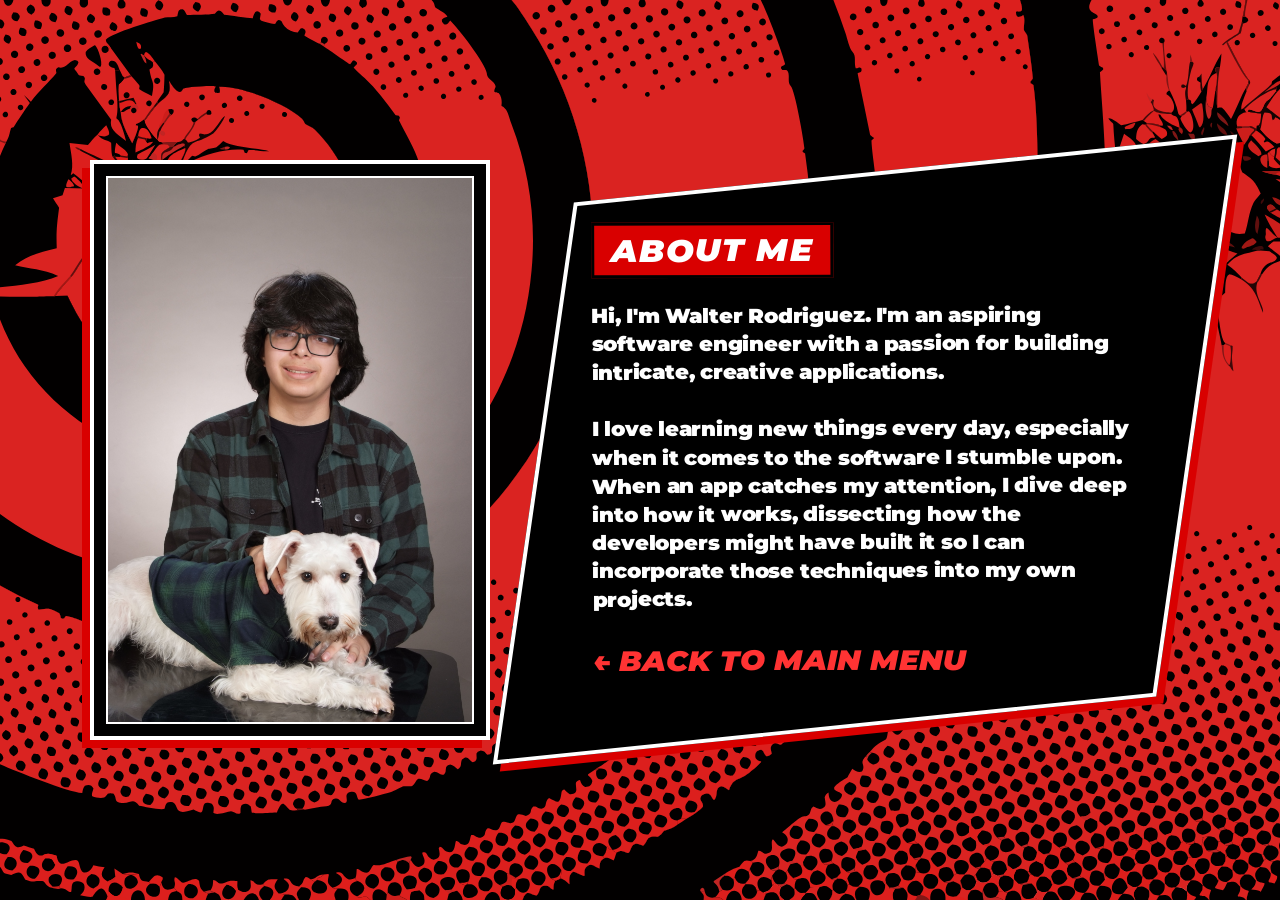
<file: about.html>
<!DOCTYPE html>
<html lang="en">
<head>
    <meta charset="UTF-8">
    <meta name="viewport" content="width=device-width, initial-scale=1.0">
    <title>About Me</title>
    <link href="https://fonts.googleapis.com/css2?family=Montserrat:ital,wght@1,900&display=swap" rel="stylesheet">
    <style>
        body {
            background-image: url('Group 2.svg');
            background-size: cover;
            background-position: center;
            background-repeat: no-repeat;
            background-attachment: fixed;
            min-height: 100vh;
            margin: 0;
            display: flex;
            justify-content: center;
            align-items: center;
            padding: 40px 5vw; 
            font-family: 'Montserrat', sans-serif;
            overflow-x: hidden;
            box-sizing: border-box;
        }

        .page-wrapper {
            display: flex;
            align-items: center;
            justify-content: center;
            gap: 50px;
            max-width: 1200px;
            width: 100%;
        }

        .p5-image-box {
            background-color: #000000;
            border: 4px solid #ffffff;
            padding: 12px;
            box-shadow: -8px 8px 0px #d90000;
            display: flex;
            justify-content: center;
            align-items: center;
            max-width: 400px;
            width: 100%;
            min-height: 380px;
            overflow: hidden;   
            box-sizing: border-box;
            flex-shrink: 0;
        }

        .p5-image-box img {
            width: 100%;
            height: 100%;
            display: block;
            border: 2px solid #fff;
            object-fit: cover;
            box-sizing: border-box;
        }

        .p5-black-box {
            background-color: #000000;
            border: 4px solid #ffffff;
            padding: 45px 55px; 
            transform: skewX(-14deg) rotate(-6deg);
            box-shadow: 8px 8px 0px #d90000;
            display: flex;
            flex-direction: column;
            gap: 18px;
            max-width: 650px;
            width: 100%;
            box-sizing: border-box;
        }

        .p5-black-box > * {
            transform: skewX(14deg) rotate(6deg);
        }

        .p5-item-container {
            display: flex;
            flex-direction: column;
            align-items: flex-start;
            gap: 16px;
        }

        .p5-header {
            background-color: #d90000;
            color: #ffffff;
            font-size: 2rem;
            font-weight: 900;
            font-style: italic;
            padding: 6px 16px;
            margin-top: 0;        
            margin-bottom: 8px;      
            letter-spacing: 1.5px;
            border: 3px solid #000;
        }

        .p5-item {
            color: #ffffff;
            font-size: clamp(1rem, 2vw, 1.3rem);
            font-weight: 900;
            letter-spacing: -0.5px;
            margin: 0;
            line-height: 1.4;
            display: flex;
            align-items: center;
            gap: 14px;
            flex-wrap: wrap;       
            word-break: break-word;
        }

        .p5-back-btn {
            margin-top: 15px;
            color: #ff3333;
            text-decoration: none;
            font-size: 1.8rem; 
            font-weight: 900;
            font-style: italic;
            transition: transform 0.1s ease-in-out;
            align-self: flex-start;
        }

        .p5-back-btn:hover {
            transform: scale(1.05);
            color: #ffffff;
        }

        @media (max-width: 992px) {
            body {
                padding: 30px 16px;
                overflow-y: auto;
                align-items: flex-start;
            }

            .page-wrapper {
                flex-direction: column-reverse; 
                gap: 25px;
                width: 100%;
            }

           
            .p5-black-box {
                width: 100%;
                max-width: 100%;
                padding: 24px 20px;
                transform: none; 
                box-shadow: 6px 6px 0px #d90000;
                box-sizing: border-box;
            }

            .p5-black-box > * {
                transform: none; 
            }

            .p5-image-box {
                width: 100%;
                max-width: 100%;
                min-height: auto;
                box-shadow: -6px 6px 0px #d90000;
            }

            .p5-header {
                font-size: 1.6rem;
                padding: 4px 12px;
            }

            .p5-item {
                font-size: 1.05rem;
            }

            .p5-back-btn {
                font-size: 1.3rem;
                margin-top: 10px;
            }
        }
    </style>
</head>
<body>

    <div class="page-wrapper">
        <div class="p5-image-box">
            <img src="2340192_SA2.jpg" alt="Profile Picture">
        </div>

        <div class="p5-black-box">
            <div class="p5-item-container">
                <div class="p5-header">ABOUT ME</div>
                <div class="p5-item">
                    Hi, I'm Walter Rodriguez. I'm an aspiring software engineer with a passion for building intricate, creative applications. 
                    <br><br>
                    I love learning new things every day, especially when it comes to the software I stumble upon. When an app catches my attention, I dive deep into how it works, dissecting how the developers might have built it so I can incorporate those techniques into my own projects. 
                </div>

                <a href="index.html" class="p5-back-btn">← BACK TO MAIN MENU</a>
            </div>
        </div>
    </div>

</body>
</html>
</file>
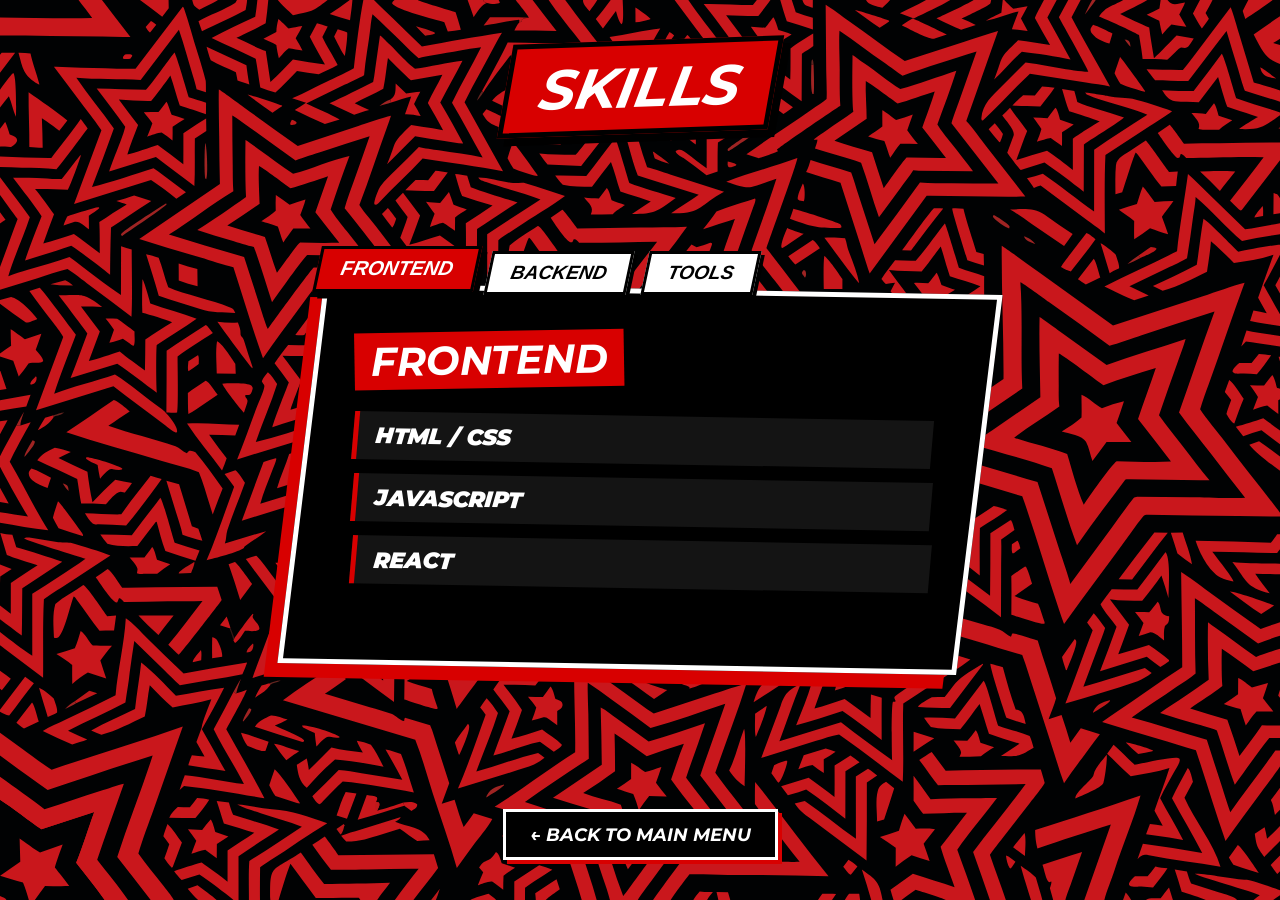
<file: skills.html>
<!DOCTYPE html>
<html lang="en">
<head>
    <meta charset="UTF-8">
    <meta name="viewport" content="width=device-width, initial-scale=1.0">
    <title>Skills - Portfolio</title>
    <link href="https://fonts.googleapis.com/css2?family=Montserrat:ital,wght@1,900&display=swap" rel="stylesheet">
    <style>
        body {
            background-image: url('Group1.svg');
            background-size: cover;
            background-position: center;
            background-repeat: no-repeat;
            background-attachment: fixed;
            min-height: 100vh;
            margin: 0;
            display: flex;
            flex-direction: column;
            justify-content: space-between;
            align-items: center;
            padding: 40px 4vw;
            font-family: 'Montserrat', sans-serif;
            color: #fff;
            overflow-x: hidden;
            box-sizing: border-box;
        }

        .page-header {
            width: 100%;
            text-align: center;
            margin-bottom: 20px;
            z-index: 3;
        }

        .page-title {
            font-size: 3.5rem;
            text-transform: uppercase;
            font-style: italic;
            color: #fff;
            background: #d80000;
            display: inline-block;
            padding: 8px 30px;
            border: 5px solid #000;
            transform: skewX(-12deg) rotate(-2deg);
            box-shadow: 8px 8px 0px #000;
            margin: 0;
        }

        .skills-wrapper {
            position: relative;
            width: 100%;
            max-width: 680px;
            margin-top: 40px;
            z-index: 2;
        }

        .tabs-header {
            display: flex;
            gap: 15px;
            position: absolute;
            top: -38px;
            left: 20px;
            z-index: 3;
            flex-wrap: wrap;
        }

        .tab-btn {
            background: #fff;
            color: #000;
            border: 3px solid #000;
            padding: 8px 20px;
            font-size: 1.2rem;
            font-weight: 900;
            font-style: italic;
            text-transform: uppercase;
            cursor: pointer;
            transform: skewX(-12deg);
            box-shadow: 4px 4px 0px #000;
            transition: all 0.15s ease-in-out;
            user-select: none;
        }

        .tab-btn.active {
            background: #d80000;
            color: #fff;
            transform: skewX(-12deg) translateY(-4px) scale(1.05);
            box-shadow: 6px 6px 0px #000;
        }

        .tab-btn:hover:not(.active) {
            background: #000;
            color: #fff;
            border-color: #fff;
        }

        .content-box {
            position: relative;
            background: #000;
            border: 5px solid #fff;
            padding: 40px 45px;
            transform: skewX(-6deg) rotate(1deg);
            box-shadow: -12px 14px 0px #d80000;
            z-index: 2;
            box-sizing: border-box;
            min-height: 380px;
        }

        .box-inner {
            transform: skewX(6deg);
        }

        .category-title {
            font-size: 2.5rem;
            text-transform: uppercase;
            font-style: italic;
            margin: 0 0 25px 0;
            color: #fff;
            background: #d80000;
            display: inline-block;
            padding: 4px 16px;
            transform: rotate(-2deg);
        }

        .skill-list {
            display: flex;
            flex-direction: column;
            gap: 14px;
        }

        .skill-row {
            display: flex;
            align-items: center;
            background: rgba(255, 255, 255, 0.08);
            border-left: 5px solid #d80000;
            padding: 10px 18px;
            transform: skewX(-4deg);
        }

        .skill-name {
            font-size: 1.4rem;
            font-weight: 900;
            font-style: italic;
            text-transform: uppercase;
        }

        .nav-footer {
            margin-top: 45px;
            z-index: 3;
            width: 100%;
            display: flex;
            justify-content: center;
        }

        .back-link {
            color: #fff;
            background: #000;
            text-decoration: none;
            font-weight: bold;
            display: inline-block;
            padding: 12px 24px;
            font-size: 1.1rem;
            border: 3px solid #fff;
            text-transform: uppercase;
            font-style: italic;
            box-shadow: 4px 4px 0px #d80000;
            transition: all 0.2s ease;
        }

        .back-link:hover {
            background: #d80000;
            color: #fff;
            transform: scale(1.05);
        }

        @media (max-width: 768px) {
            body {
                padding: 20px 4vw;
                justify-content: flex-start;
                overflow-y: auto;
            }

            .page-title {
                font-size: 2.2rem;
                padding: 6px 16px;
            }

            .skills-wrapper {
                margin-top: 15px;
            }

            .tabs-header {
                position: relative;
                top: 0;
                left: 0;
                justify-content: center;
                margin-bottom: 15px;
                gap: 10px;
            }

            .tab-btn {
                font-size: 1rem;
                padding: 8px 14px;
                transform: none !important;
                box-shadow: 3px 3px 0px #000;
            }

            .tab-btn.active {
                transform: translateY(-2px) !important;
            }

            .content-box {
                transform: none;
                padding: 25px 20px;
                min-height: auto;
                box-shadow: 6px 6px 0px #d80000;
            }

            .box-inner {
                transform: none;
            }

            .category-title {
                font-size: 1.8rem;
            }

            .skill-row {
                transform: none;
            }

            .skill-name {
                font-size: 1.1rem;
            }
        }
    </style>
</head>
<body>

    <header class="page-header">
        <h1 class="page-title">Skills</h1>
    </header>

    <div class="skills-wrapper">
        
        <div class="tabs-header">
            <button class="tab-btn active" onclick="switchTab(0, this)">Frontend</button>
            <button class="tab-btn" onclick="switchTab(1, this)">Backend</button>
            <button class="tab-btn" onclick="switchTab(2, this)">Tools </button>
        </div>

        <div class="content-box">
            <div class="box-inner">
                <h1 id="cat-title" class="category-title">FRONTEND</h1>

                <div id="skills-container" class="skill-list">
                </div>
            </div>
        </div>

    </div>

    <div class="nav-footer">
        <a href="index.html" class="back-link">← Back to Main Menu</a>
    </div>

    <script>
        const skillCategories = [
            {
                title: "Frontend",
                skills: [
                    { name: "HTML / CSS" },
                    { name: "JavaScript" },
                    { name: "React" },
                ]
            },
            {
                title: "Backend",
                skills: [
                    { name: "C#" },
                    { name: "Python" },
                    { name: "C/C++" },
                    { name: "Java" }
                ]
            },
            {
                title: "Tools",
                skills: [
                    { name: "GitHub" },
                    { name: "VS Code" },
                    { name: "Unity" },
                    { name: "Gemini API" }
                ]
            }
        ];

        function renderSkills(categoryIndex) {
            const category = skillCategories[categoryIndex];
            document.getElementById('cat-title').innerText = category.title;

            const container = document.getElementById('skills-container');
            container.innerHTML = '';

            category.skills.forEach(skill => {
                const row = document.createElement('div');
                row.className = 'skill-row';
                row.innerHTML = `<span class="skill-name">${skill.name}</span>`;
                container.appendChild(row);
            });
        }

        function switchTab(index, btnElement) {
            document.querySelectorAll('.tab-btn').forEach(btn => btn.classList.remove('active'));
            btnElement.classList.add('active');
            renderSkills(index);
        }

        renderSkills(0);
    </script>

</body>
</html>
</file>
